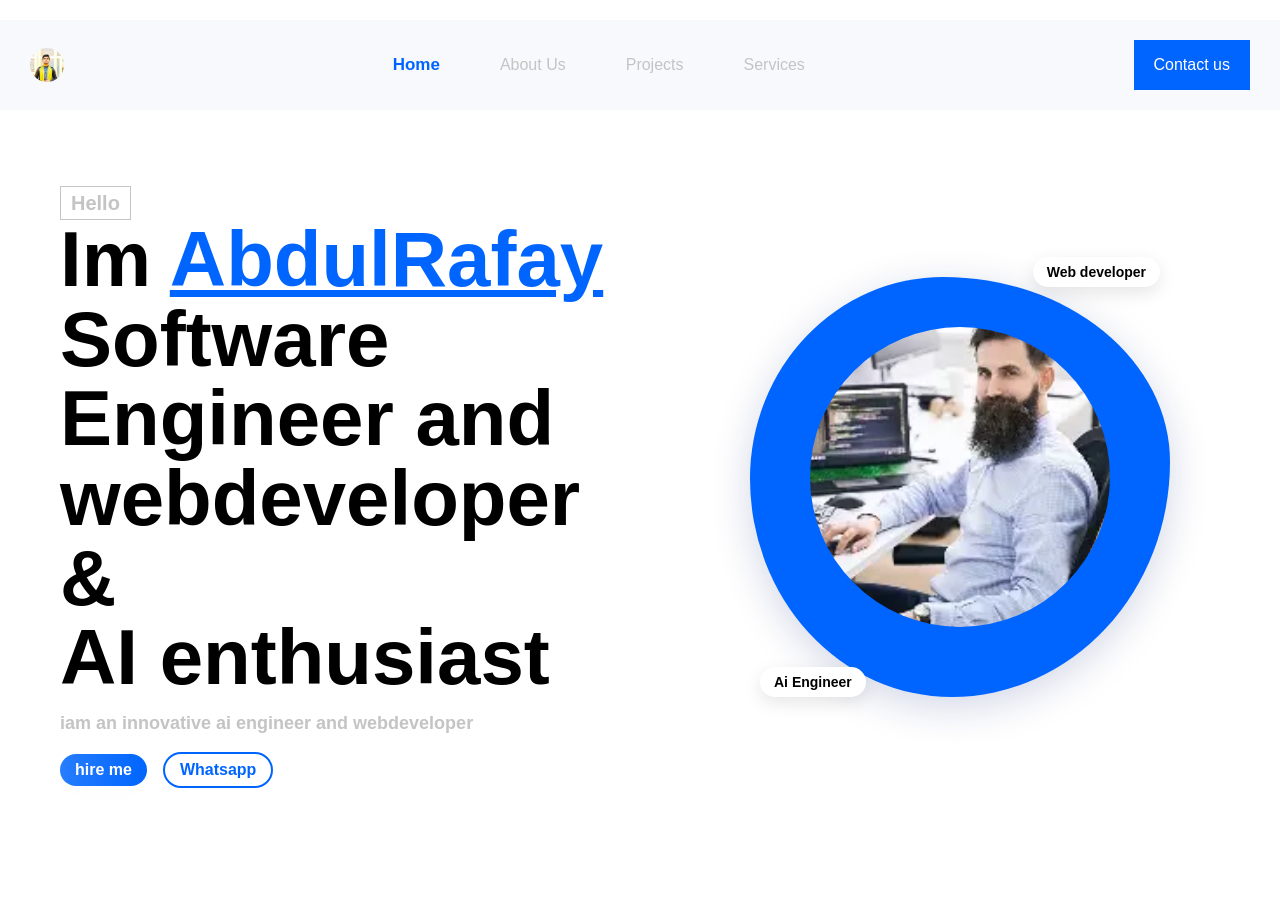
<file: project/index.html>
<!DOCTYPE html>
<html lang="en">

<head>
    <meta charset="UTF-8">
    <meta name="viewport" content="width=device-width, initial-scale=1.0">
    <title>Document</title>
    <link rel="stylesheet" href="style.css">
</head>

<body>
    <header class="navbar">
        <img class="LOGO" src="475770071_1511047646949987_7590411620180463691_n.jpg" alt="LOGO"></img>

        <ul class="menu">
            <li><a class='active' href="">Home</a>
            </li>
            <li><a href="">About Us</a></li>
            <li><a href="">Projects</a></li>
            <li><a href="">Services</a></li>
        </ul>
        <a href="" class="contact-btn">Contact us</a>







    </header>
    <section class="hero">
        <div class="hero-inner">
            <div class="hero-left">
                <div class="hello">Hello</div>
                <h1 class="hero-title">Im <span class="name">AbdulRafay</span>
                    <span class="big">Software Engineer and webdeveloper & <br> AI enthusiast</span>
                </h1>
                <p class="herosub">iam an innovative ai engineer and webdeveloper</p>

                <div class="hero-ctas"> <a href="https://" class="btn primary">hire me</a>
                    <a href="https://" class="btn outline">Whatsapp</a>
                </div>
            </div>
            <div class="hero-right">
                <div class="blob"></div>
                <div class="badge-top"> Web developer</div>
                <div class="badge-bottom"> Ai Engineer</div>
                <div class="hero-img">
                    <img src="OIP.webp" alt="hero-img">
                </div>

            </div>
        </div>
    </section>


</body>

</html>
</file>
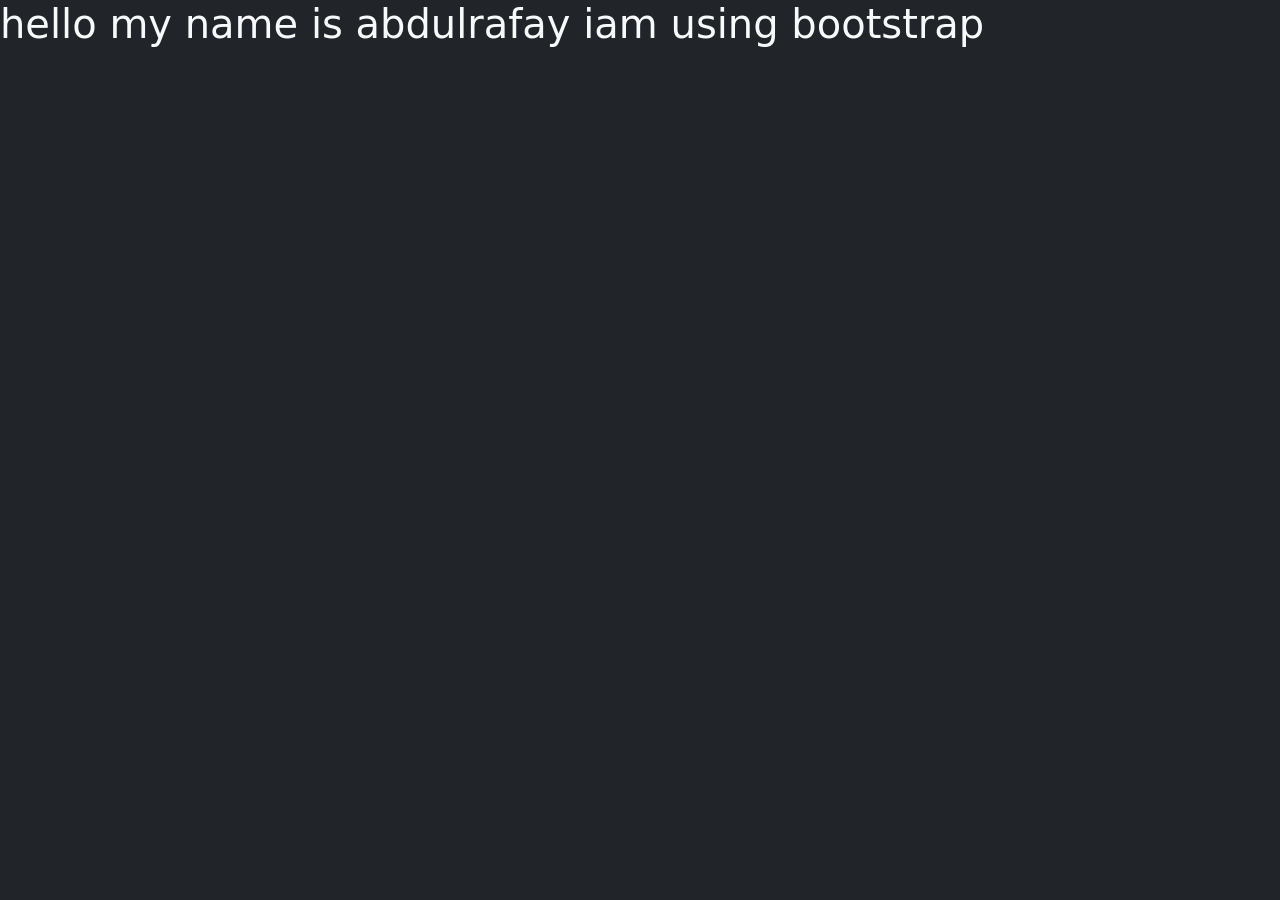
<file: project/bootstrap prac/bootstap/index.html>
<!DOCTYPE html>
<html lang="en">

<head>
    <meta charset="UTF-8">
    <meta name="viewport" content="width=device-width, initial-scale=1.0">
    <link href="https://cdn.jsdelivr.net/npm/bootstrap@5.3.8/dist/css/bootstrap.min.css" rel="stylesheet"
        integrity="sha384-sRIl4kxILFvY47J16cr9ZwB07vP4J8+LH7qKQnuqkuIAvNWLzeN8tE5YBujZqJLB" crossorigin="anonymous">
    <title>my bootstap practice</title>
</head>

<body class="bg-dark text-light">
    <h1>hello my name is abdulrafay iam using bootstrap</h1>

</body>

</html>
</file>
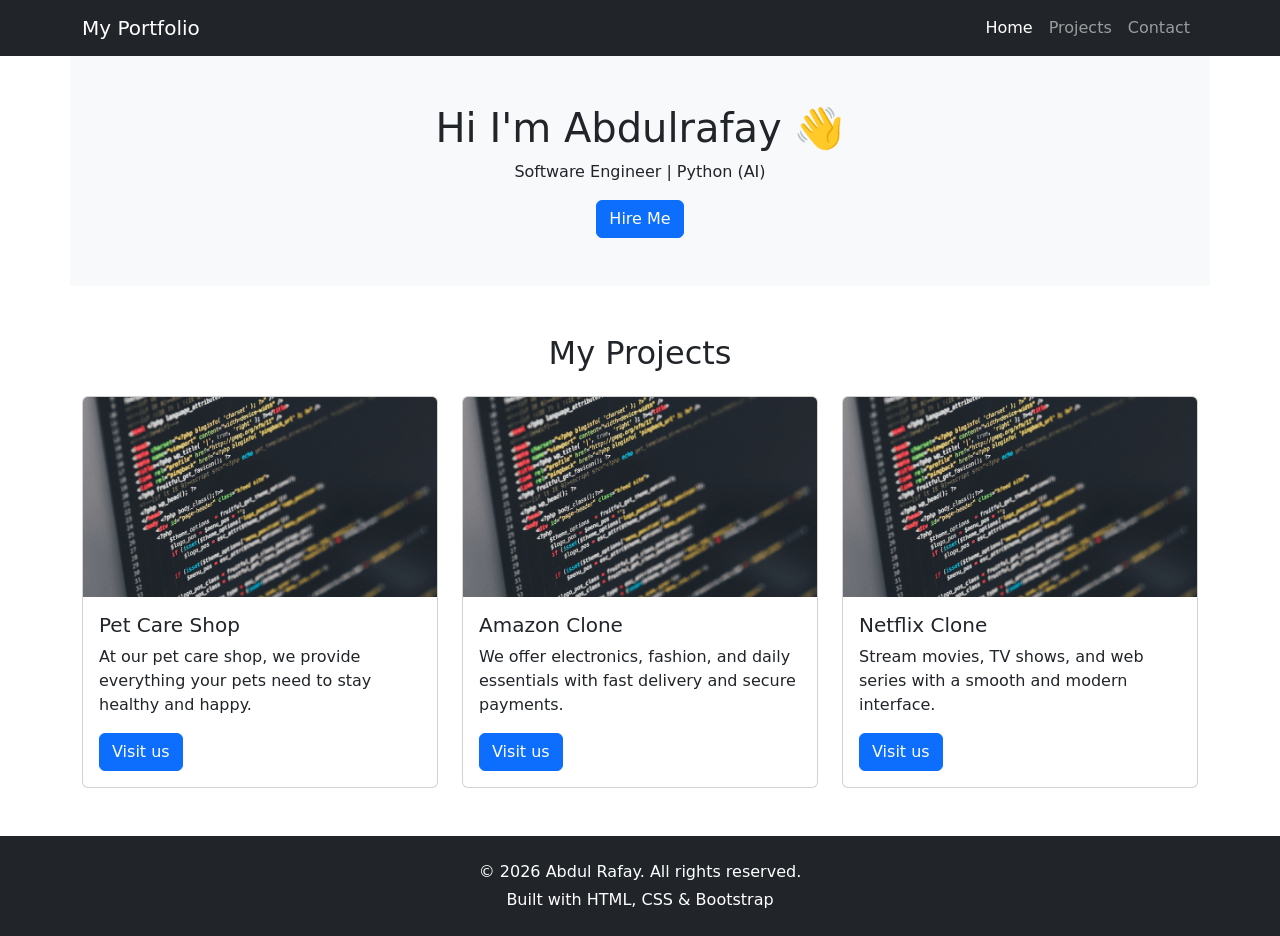
<file: bootstrap prac/project1.html>
<!doctype html>
<html lang="en">

<head>
    <meta charset="utf-8">
    <meta name="viewport" content="width=device-width, initial-scale=1">

    <title>My Portfolio</title>

    <link href="https://cdn.jsdelivr.net/npm/bootstrap@5.3.8/dist/css/bootstrap.min.css" rel="stylesheet">
</head>

<body>

    <!-- navbar -->
    <nav class="navbar navbar-expand-lg navbar-dark bg-dark">

        <div class="container">

            <a href="#" class="navbar-brand">My Portfolio</a>

            <button class="navbar-toggler" type="button" data-bs-toggle="collapse" data-bs-target="#menu">

                <span class="navbar-toggler-icon"></span>

            </button>

            <div class="collapse navbar-collapse" id="menu">

                <ul class="navbar-nav ms-auto">
                    <li class="nav-item">
                        <a class="nav-link active" href="#">Home</a>
                    </li>

                    <li class="nav-item">
                        <a class="nav-link" href="#">Projects</a>
                    </li>

                    <li class="nav-item">
                        <a class="nav-link" href="#">Contact</a>
                    </li>
                </ul>

            </div>

        </div>
    </nav>

    <!-- hero section -->
    <div class="container bg-light text-center p-5">
        <h1>Hi I'm Abdulrafay 👋</h1>
        <p>Software Engineer | Python (AI)</p>
        <button class="btn btn-primary">Hire Me</button>
    </div>

    <!-- project section -->
    <div class="container my-5">

        <h2 class="text-center mb-4">My Projects</h2>

        <div class="row g-4">

            <!-- Card 1 -->
            <div class="col-md-4">
                <div class="card h-100">

                    <img src="top-coding-projects.png" class="card-img-top" style="height:200px; object-fit:cover;"
                        alt="">

                    <div class="card-body">
                        <h5 class="card-title">Pet Care Shop</h5>
                        <p class="card-text">At our pet care shop, we provide everything your pets need to stay healthy
                            and happy.</p>
                        <a href="#" class="btn btn-primary">Visit us</a>
                    </div>

                </div>
            </div>

            <!-- Card 2 -->
            <div class="col-md-4">
                <div class="card h-100">

                    <img src="top-coding-projects.png" class="card-img-top" style="height:200px; object-fit:cover;"
                        alt="">

                    <div class="card-body">
                        <h5 class="card-title">Amazon Clone</h5>
                        <p class="card-text">We offer electronics, fashion, and daily essentials with fast delivery and
                            secure payments.</p>
                        <a href="#" class="btn btn-primary">Visit us</a>
                    </div>

                </div>
            </div>

            <!-- Card 3 -->
            <div class="col-md-4">
                <div class="card h-100">

                    <img src="top-coding-projects.png" class="card-img-top" style="height:200px; object-fit:cover;"
                        alt="">

                    <div class="card-body">
                        <h5 class="card-title">Netflix Clone</h5>
                        <p class="card-text">Stream movies, TV shows, and web series with a smooth and modern interface.
                        </p>
                        <a href="#" class="btn btn-primary">Visit us</a>
                    </div>

                </div>
            </div>

        </div>

    </div>
    <footer class="bg-dark text-white text-center p-4 mt-5 w-100">

        <div class="container">

            <p class="mb-1">© 2026 Abdul Rafay. All rights reserved.</p>
            <p class="mb-0">Built with HTML, CSS & Bootstrap</p>

        </div>

    </footer>

    <script src="https://cdn.jsdelivr.net/npm/bootstrap@5.3.8/dist/js/bootstrap.bundle.min.js"></script>

</body>

</html>
</file>
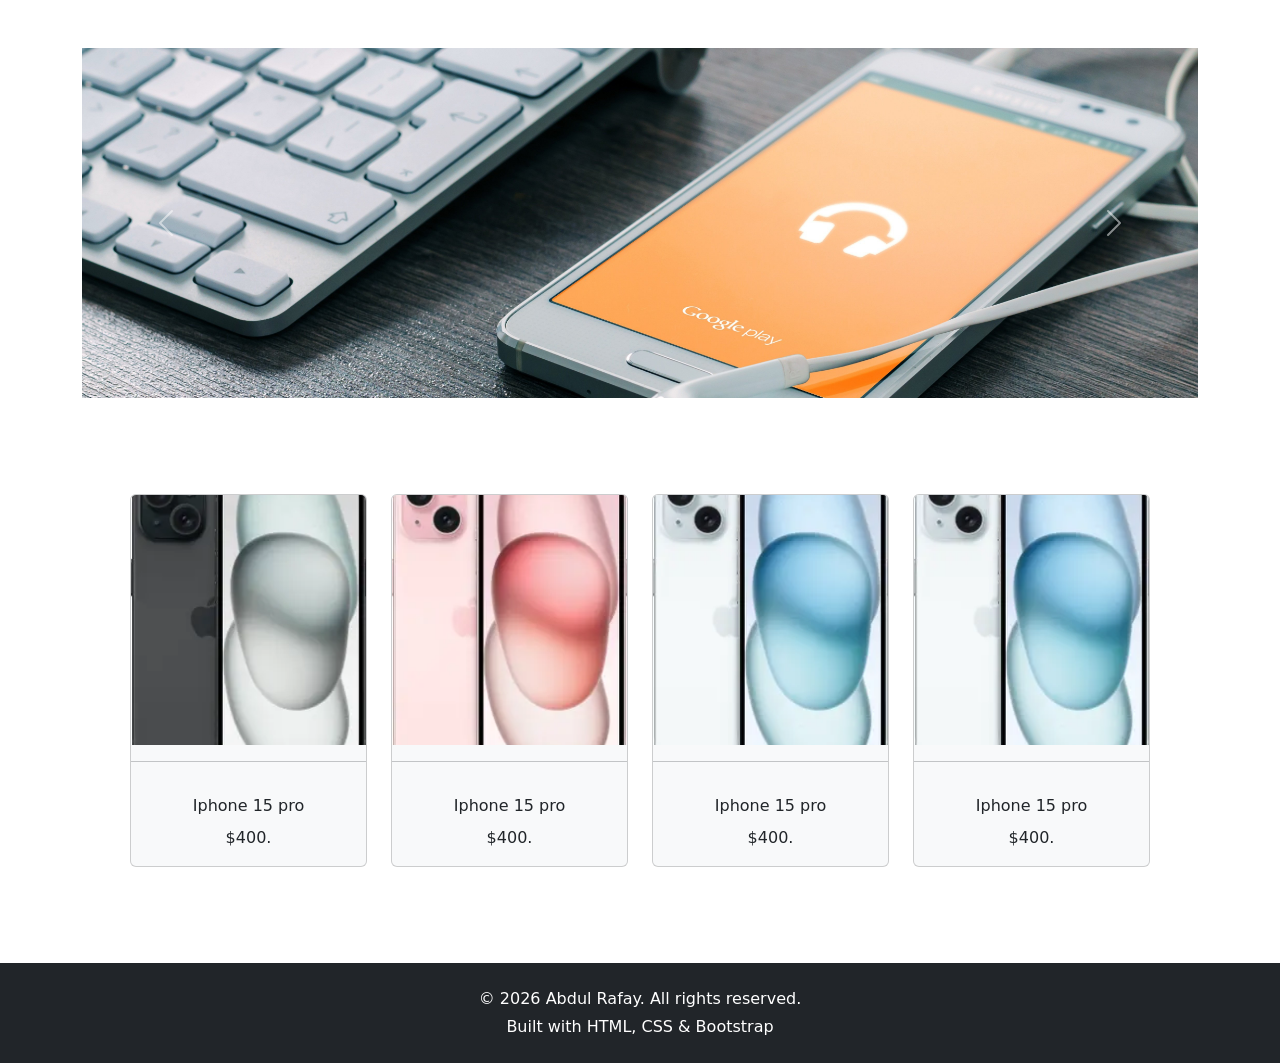
<file: bootstrap prac/project2.html>
<!doctype html>
<html lang="en">

<head>
    <style>
        body {
            background: #f8f9fa;
            color: #212529;
        }

        .card {
            border: none;
            border-radius: 15px;
            transition: 0.3s ease;

        }

        .card:hover {
            transform: translateY(-8px);
            box-shadow: 0 10px 20px rgba(0, 0, 0, 0.1);
        }
    </style>
    <meta charset="utf-8">
    <meta name="viewport" content="width=device-width, initial-scale=1">
    <title>Mobile phone store</title>
    <link href="https://cdn.jsdelivr.net/npm/bootstrap@5.3.8/dist/css/bootstrap.min.css" rel="stylesheet"
        integrity="sha384-sRIl4kxILFvY47J16cr9ZwB07vP4J8+LH7qKQnuqkuIAvNWLzeN8tE5YBujZqJLB" crossorigin="anonymous">
</head>

<body>
    <div class="container my-5">
        <div id="carouselExampleAutoplaying" class="carousel slide" data-bs-ride="carousel">
            <div class="carousel-inner">
                <div class="carousel-item active">
                    <img src="firmbee-samsung-605439.jpg" style='height:350px;object-fit:cover' class="d-block w-100"
                        alt="...">
                </div>
                <div class="carousel-item">
                    <img src="jeshoots-com-iphone-410311_1920.jpg" style='height:350px;object-fit:cover'
                        class="d-block w-100" alt="...">
                </div>
                <div class="carousel-item">
                    <img src="jeshoots-com-iphone-410324.jpg" style='height:350px;object-fit:cover'
                        class="d-block w-100" alt="...">
                </div>
            </div>
            <button class="carousel-control-prev" type="button" data-bs-target="#carouselExampleAutoplaying"
                data-bs-slide="prev">
                <span class="carousel-control-prev-icon" aria-hidden="true"></span>
                <span class="visually-hidden">Previous</span>
            </button>
            <button class="carousel-control-next" type="button" data-bs-target="#carouselExampleAutoplaying"
                data-bs-slide="next">
                <span class="carousel-control-next-icon" aria-hidden="true"></span>
                <span class="visually-hidden">Next</span>
            </button>
        </div>
    </div>
    <div class="container my-5 ">
        <div class="row  g-4 p-5">
            <div class="col-md-3">
                <div class="card bg-light text-dark h-100">
                    <img height="250px" style="object-fit:cover" src="-original-imagtc2qzgnnuhxh.webp"
                        class="card-img-top" alt="...">
                    <hr>
                    <div class="card-body text-center">
                        <p class="card-title">Iphone 15 pro</p>

                        <p class="card-text">$400.</p>
                    </div>
                </div>

            </div>
            <div class="col-md-3">
                <div class="card bg-light text-dark h-100">
                    <img height="250px" style="object-fit:cover" src="-original-imagtc5fuzkvczr7.webp"
                        class="card-img-top" alt="...">
                    <hr>
                    <div class="card-body text-center">
                        <p class="card-title">Iphone 15 pro</p>

                        <p class="card-text">$400.</p>
                    </div>
                </div>


            </div>
            <div class="col-md-3">
                <div class="card bg-light text-dark h-100">
                    <img height="250px" style="object-fit:cover" src="-original-imagtc5fz9spysyk.webp"
                        class="card-img-top" alt="...">
                    <hr>
                    <div class="card-body text-center">
                        <p class="card-title">Iphone 15 pro</p>

                        <p class="card-text">$400.</p>
                    </div>
                </div>
            </div>
            <div class="col-md-3">
                <div class="card bg-light text-dark h-100">
                    <img height="250px" style="object-fit:cover" src="-original-imagtc5fz9spysyk.webp"
                        class="card-img-top" alt="...">
                    <hr>
                    <div class="card-body text-center">
                        <p class="card-title">Iphone 15 pro</p>
                        <p class="card-text">$400.</p>
                    </div>
                </div>
            </div>


        </div>

    </div>

    <script src="https://cdn.jsdelivr.net/npm/bootstrap@5.3.8/dist/js/bootstrap.bundle.min.js"
        integrity="sha384-FKyoEForCGlyvwx9Hj09JcYn3nv7wiPVlz7YYwJrWVcXK/BmnVDxM+D2scQbITxI"
        crossorigin="anonymous"></script>
    <footer class="bg-dark text-white text-center p-4 mt-5 w-100">

        <div class="container">

            <p class="mb-1">© 2026 Abdul Rafay. All rights reserved.</p>
            <p class="mb-0">Built with HTML, CSS & Bootstrap</p>

        </div>

    </footer>



</body>

</html>
</file>
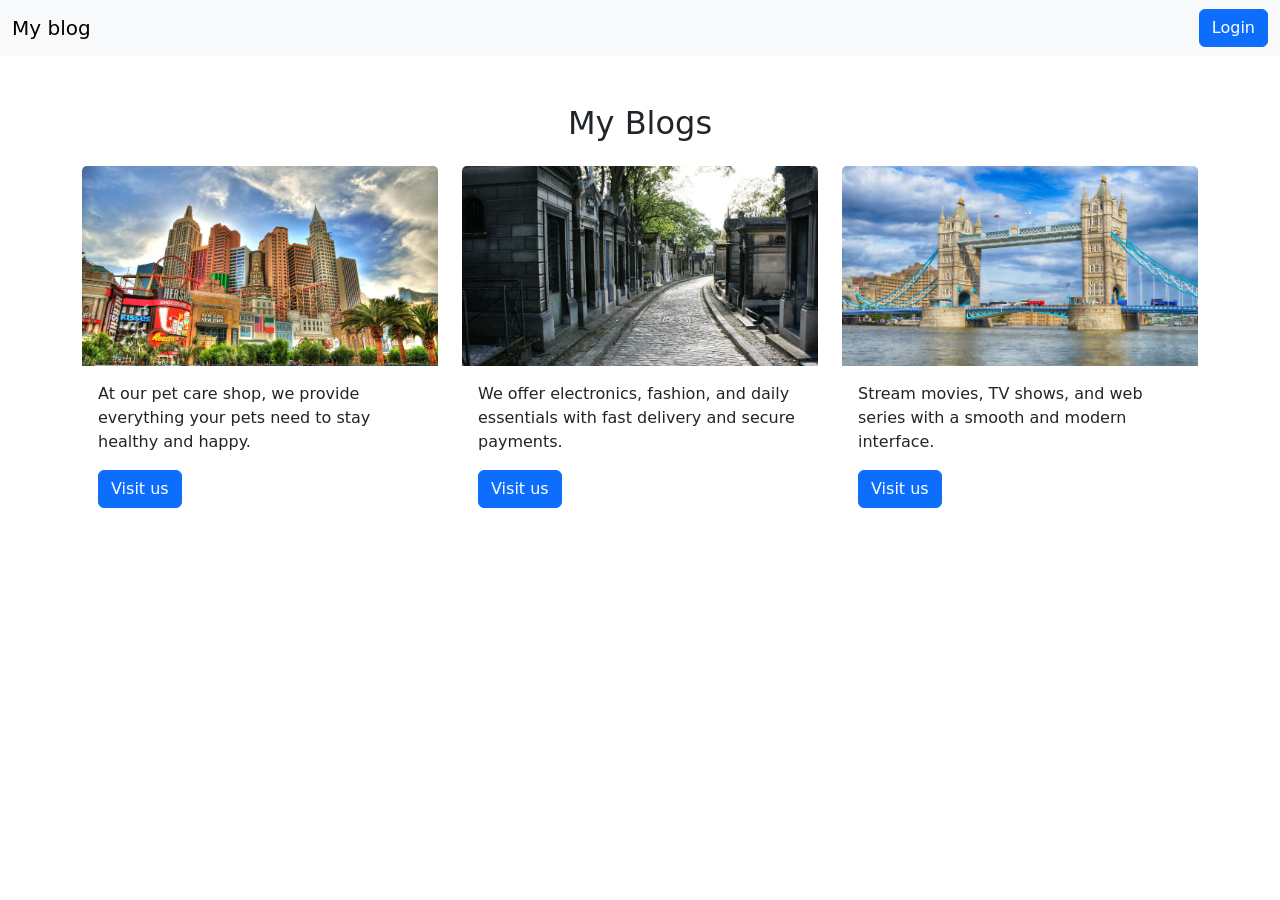
<file: bootstrap prac/project3.html>
<!doctype html>
<html lang="en">

<head>
    <meta charset="utf-8">
    <meta name="viewport" content="width=device-width, initial-scale=1">
    <title>Bootstrap demo</title>
    <link href="https://cdn.jsdelivr.net/npm/bootstrap@5.3.8/dist/css/bootstrap.min.css" rel="stylesheet"
        integrity="sha384-sRIl4kxILFvY47J16cr9ZwB07vP4J8+LH7qKQnuqkuIAvNWLzeN8tE5YBujZqJLB" crossorigin="anonymous">
    <style>
        .card {
            border: none;
            border-radius: 15px;
            transition: 0.3s ease;

        }

        .card:hover {
            transform: translateY(-8px);
            box-shadow: 0 10px 20px rgba(0, 0, 0, 0.1);
        }
    </style>
</head>

<body>
    <nav class="navbar bg-light navbar-light navbar-expand-lg">
        <div class="container-fluid">
            <a class="navbar-brand">My blog</a>
            <button type="button" class="btn btn-primary" data-bs-toggle="modal" data-bs-target="#login">
                Login
            </button>
            <div class="modal fade" id="login" tabindex="-1" aria-labelledby="exampleModalLabel" aria-hidden="true">
                <div class="modal-dialog">
                    <div class="modal-content">
                        <div class="modal-header">
                            <h1 class="modal-title fs-5" id="login">Login form </h1>
                            <button type="button" class="btn-close" data-bs-dismiss="modal" aria-label="Close"></button>
                        </div>
                        <div class="modal-body">
                            <form action="">
                                <input type="email" class="form-control mb-3" placeholder="Enter your email">
                                <input type="password" class="form-control mb-3" placeholder="Enter your password">
                                <button type="button" class="btn btn-success w-100">Login</button>
                            </form>
                        </div>



                    </div>

                </div>
            </div>



        </div>

    </nav>


    <script src="https://cdn.jsdelivr.net/npm/bootstrap@5.3.8/dist/js/bootstrap.bundle.min.js"
        integrity="sha384-FKyoEForCGlyvwx9Hj09JcYn3nv7wiPVlz7YYwJrWVcXK/BmnVDxM+D2scQbITxI"
        crossorigin="anonymous"></script>
    <div class="container my-5">

        <h2 class="text-center mb-4">My Blogs</h2>

        <div class="row g-4">

            <!-- Card 1 -->
            <div class="col-md-4">
                <div class="card h-100">

                    <img src="danor-united-states-6774388_1920.jpg" class="card-img-top"
                        style="height:200px; object-fit:cover;" alt="">

                    <div class="card-body">

                        <p class="card-text">At our pet care shop, we provide everything your pets need to stay healthy
                            and happy.</p>
                        <a href="#" class="btn btn-primary">Visit us</a>
                    </div>

                </div>
            </div>

            <!-- Card 2 -->
            <div class="col-md-4">
                <div class="card h-100">

                    <img src="139904-cemetery-503232_1920.jpg" class="card-img-top"
                        style="height:200px; object-fit:cover;" alt="">

                    <div class="card-body">

                        <p class="card-text">We offer electronics, fashion, and daily essentials with fast delivery and
                            secure payments.</p>
                        <a href="#" class="btn btn-primary">Visit us</a>
                    </div>

                </div>
            </div>

            <!-- Card 3 -->
            <div class="col-md-4">
                <div class="card h-100">

                    <img src="digital341-tower-2223305.jpg" class="card-img-top" style="height:200px; object-fit:cover;"
                        alt="">

                    <div class="card-body">

                        <p class="card-text">Stream movies, TV shows, and web series with a smooth and modern interface.
                        </p>
                        <a href="#" class="btn btn-primary">Visit us</a>
                    </div>

                </div>
            </div>

        </div>

    </div>
</body>

</html>
</file>
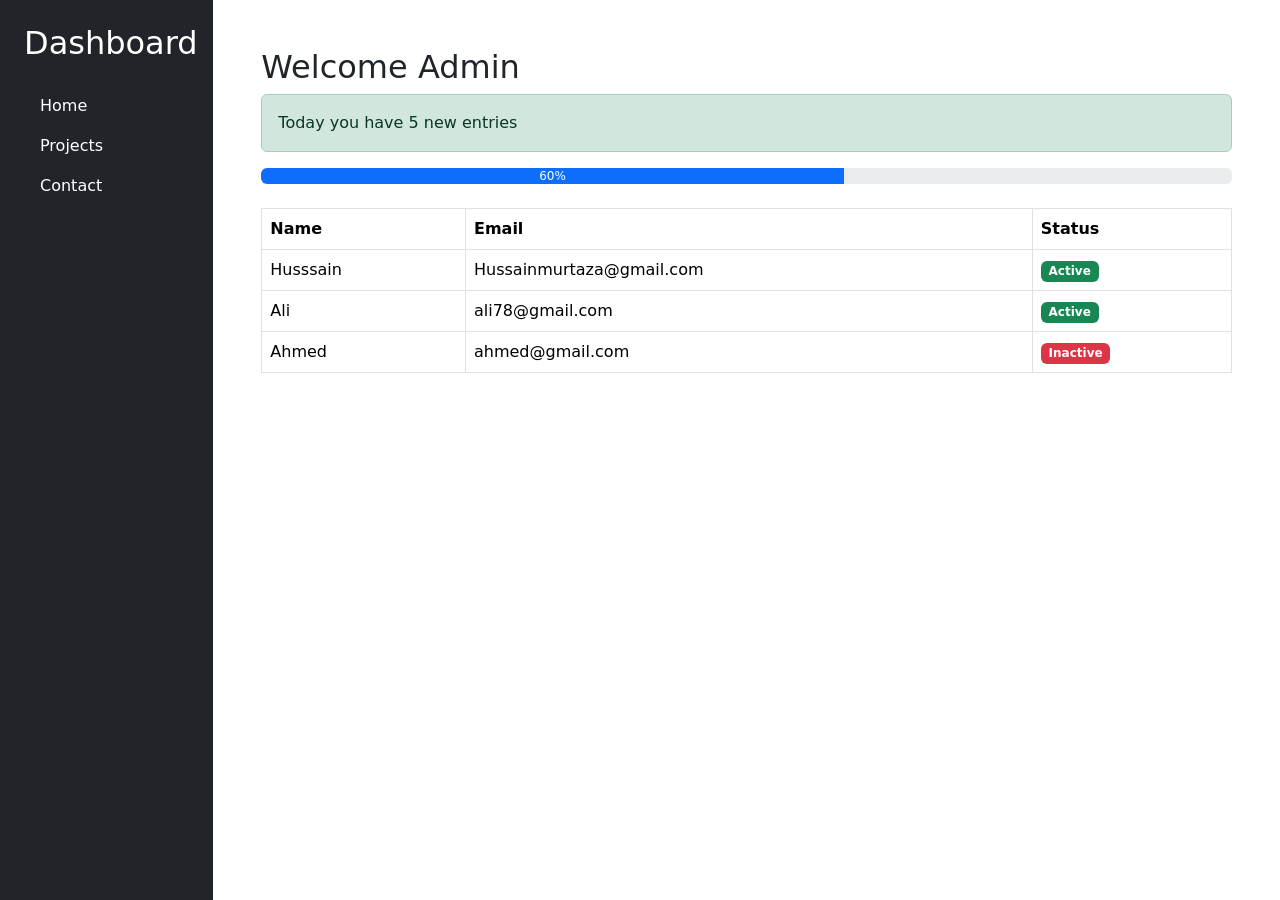
<file: bootstrap prac/project4.html>
<!doctype html>
<html lang="en">

<head>
    <meta charset="utf-8">
    <meta name="viewport" content="width=device-width, initial-scale=1">
    <title>Bootstrap demo</title>

    <link href="https://cdn.jsdelivr.net/npm/bootstrap@5.3.8/dist/css/bootstrap.min.css" rel="stylesheet">
</head>

<body>

    <div class="container-fluid">

        <div class="row">

            <!-- SIDEBAR -->
            <div class="col-md-3 col-lg-2 bg-dark text-white p-4 vh-100">

                <h2>Dashboard</h2>

                <ul class="nav flex-column mt-4">

                    <li class="nav-item">
                        <a href="#" class="nav-link text-white">Home</a>
                    </li>

                    <li class="nav-item">
                        <a href="#" class="nav-link text-white">Projects</a>
                    </li>

                    <li class="nav-item">
                        <a href="#" class="nav-link text-white">Contact</a>
                    </li>

                </ul>

            </div>

            <!-- MAIN CONTENT -->
            <div class="col-md-9 col-lg-10 p-5">

                <h2>Welcome Admin</h2>

                <div class="alert alert-success">
                    Today you have 5 new entries
                </div>

                <div class="progress mb-4">
                    <div class="progress-bar bg-primary" style="width: 60%;">
                        60%
                    </div>
                </div>

                <!-- TABLE (NOW INSIDE MAIN CONTENT) -->
                <table class="table table-bordered">

                    <thead>
                        <tr>
                            <th>Name</th>
                            <th>Email</th>
                            <th>Status</th>
                        </tr>
                    </thead>

                    <tbody>

                        <tr>
                            <td>Husssain</td>
                            <td>Hussainmurtaza@gmail.com</td>
                            <td><span class="badge bg-success">Active</span></td>
                        </tr>

                        <tr>
                            <td>Ali</td>
                            <td>ali78@gmail.com</td>
                            <td><span class="badge bg-success">Active</span></td>
                        </tr>

                        <tr>
                            <td>Ahmed</td>
                            <td>ahmed@gmail.com</td>
                            <td><span class="badge bg-danger">Inactive</span></td>
                        </tr>
                    </tbody>

                </table>

            </div>

        </div>

    </div>

    <script src="https://cdn.jsdelivr.net/npm/bootstrap@5.3.8/dist/js/bootstrap.bundle.min.js"></script>

</body>

</html>
</file>
<file: project/style.css>
* {
    margin: 0;
    padding: 0;
    box-sizing: border-box;
    font-family: 'Lucida Sans', 'Lucida Sans Regular', 'Lucida Grande', 'Lucida Sans Unicode', Geneva, Verdana, sans-serif;
}

:root {
    --blue: #0065ff;
    --grey: #c4c4c4;
    --black: #000000;
    --white: #ffffff;
    --nav-bg: #f7f9fc;

}

.navbar {
    background: var(--nav-bg);
    display: flex;
    justify-content: space-between;
    align-items: center;
    padding: 20px 30px;
    margin: 20px auto;
}

.navbar .menu {
    display: flex;
    justify-content: center;
    align-items: center;
    list-style: none;
    gap: 60PX;





}

.menu a {
    text-decoration: none;
    color: var(--grey);
    font-size: 16px;
    font-weight: 500;
}

.LOGO {
    height: 34px;
    width: 34px;
    border-radius: 50%;
}

.menu a.active {
    color: var(--blue);
    font-size: 17px;
    font-weight: 700;

}

.contact-btn {
    background-color: var(--blue);
    padding: 16px 20px;
    color: var(--white);
    text-decoration: none;
}

.hero {
    box-sizing: border-box;
    position: relative;
    background-color: var(--white);
    overflow: visible;
    padding: 30px 60px;

}

.hero-inner {
    max-width: 1300px;
    margin: 0 auto;
    display: grid;
    grid-template-columns: 1fr 520px;
    align-items: center;
    gap: 50px;
    position: relative;
}

.hero-left {
    position: relative;
    z-index: 4;
}

.hello {
    display: inline-block;
    font-size: 20px;
    color: var(--grey);
    padding: 6px 10px;
    border: 1px solid;
    font-weight: 700;

}

.hero-inner {
    margin: 6px 0 18px 0;
    line-height: 1.02;
    color: var(--black);
    font-size: 52px;
    font-weight: 700;
}

.hero-title .name {
    color: var(--blue);
    text-decoration: underline;
}

.herosub {
    margin-top: 16px;
    color: #c4c4c4;
    font-size: 18px;
    max-width: 560px;
}

.hero-ctas {
    margin-top: 20px;
    display: flex;
    gap: 16px;
    align-items: center;

}

.hero-ctas .btn {
    display: inline-block;
    text-decoration: none;
    cursor: pointer;
    padding: 8px 15px;
    border-radius: 36px;
    font-weight: 600;
    font-size: 16px;
    line-height: 1;


}

.btn.primary {
    background: linear-gradient(90deg, #267dfe, #0065ff);
    color: white;
    border: none;
    text-decoration: none;
    box-shadow: 0px 8px 22px rgb(0, 0, 0, 0.01);
}

.btn.outline {
    border: 2px solid var(--blue);
    color: var(--blue);
    background: transparent;
}

.hero-right {
    position: relative;
    height: 520px;
    display: flex;
    justify-content: center;
    /* centers horizontally */
    align-items: center;
    /* centers vertically */
}

/* Blob behind */
.blob {
    position: absolute;
    width: 420px;
    height: 420px;
    background-color: #0065ff;
    border-radius: 46% 54% 52% 48% / 48% 44% 56% 52%;
    transform: translateY(10px);
    z-index: 1;
    /* background layer */
    box-shadow: 0 10px 40px rgba(6, 36, 119, 0.18);
}

.hero-img {
    position: relative;
    z-index: 2;
    display: flex;
    justify-content: center;
    align-items: center;
}

.hero-img img {
    width: 300px;
    height: 300px;
    border-radius: 50%;
    object-fit: cover;
}

.badge-top,
.badge-bottom {
    position: absolute;
    background: white;
    padding: 8px 14px;
    border-radius: 20px;
    font-size: 14px;
    font-weight: 600;
    box-shadow: 0 6px 18px rgba(0, 0, 0, 0.1);
    z-index: 3;
    /* above image */
}

.badge-top {
    top: 40px;
    right: 60px;
}

.badge-bottom {
    bottom: 40px;
    left: 60px;
}
</file>
